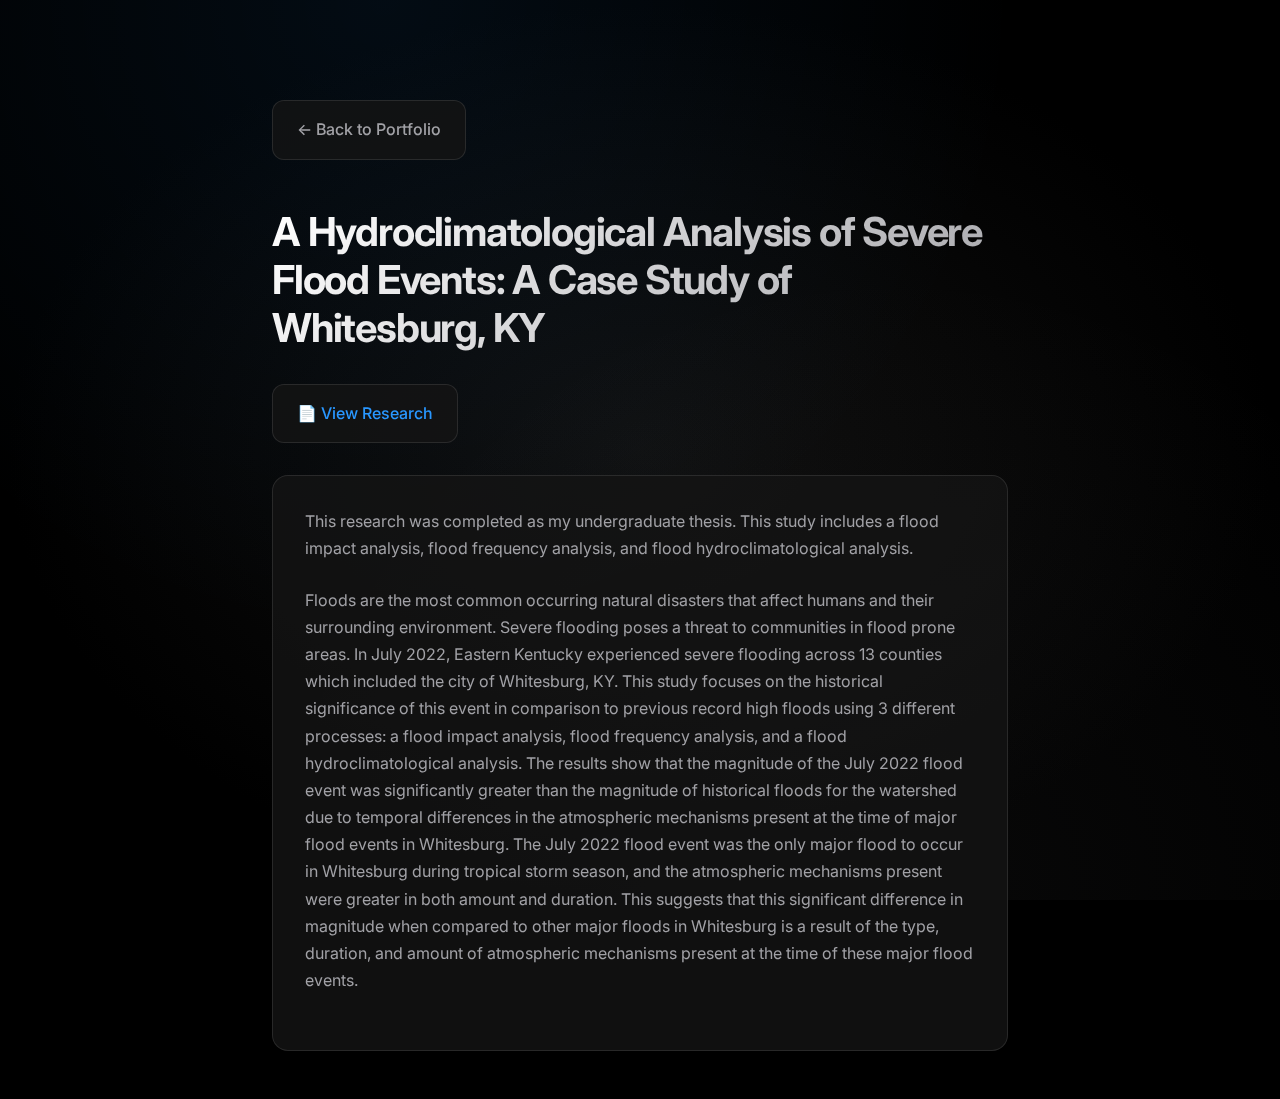
<file: project1.html>
<!DOCTYPE html>
<html lang="en">
    <head>
        <meta charset="utf-8">
        <meta http-equiv="X-UA-Compatible" content="IE=edge">
        <title>Academic Research | Andrew Martin</title>
        <meta name="description" content="A Hydroclimatological Analysis of Severe Flood Events - Undergraduate thesis by Andrew Martin">
        <meta name="viewport" content="width=device-width, initial-scale=1">
        <link rel="stylesheet" href="./styles/main.css">
        <link rel="icon" type="image/jpeg" href="./assets/images/profile_picture.jpeg">
    </head>
    <body>
        <div class="project-detail">
            <a href="index.html" class="back-link">← Back to Portfolio</a>
            
            <h1>A Hydroclimatological Analysis of Severe Flood Events: A Case Study of Whitesburg, KY</h1>

            <div class="project-links">
                <a href="./assets/project1/thesis.pdf" target="_blank" class="project-link">
                    📄 View Research
                </a>
            </div>

            <div class="project-detail__content">
                <p>This research was completed as my undergraduate thesis. This study includes a flood impact analysis, flood frequency analysis, and flood hydroclimatological analysis.</p>

                <p>Floods are the most common occurring natural disasters that affect humans and their surrounding environment. Severe flooding poses a threat to communities in flood prone areas. In July 2022, Eastern Kentucky experienced severe flooding across 13 counties which included the city of Whitesburg, KY. This study focuses on the historical significance of this event in comparison to previous record high floods using 3 different processes: a flood impact analysis, flood frequency analysis, and a flood hydroclimatological analysis. The results show that the magnitude of the July 2022 flood event was significantly greater than the magnitude of historical floods for the watershed due to temporal differences in the atmospheric mechanisms present at the time of major flood events in Whitesburg. The July 2022 flood event was the only major flood to occur in Whitesburg during tropical storm season, and the atmospheric mechanisms present were greater in both amount and duration. This suggests that this significant difference in magnitude when compared to other major floods in Whitesburg is a result of the type, duration, and amount of atmospheric mechanisms present at the time of these major flood events.</p>
            </div>
        </div>
    </body>
</html>
</file>
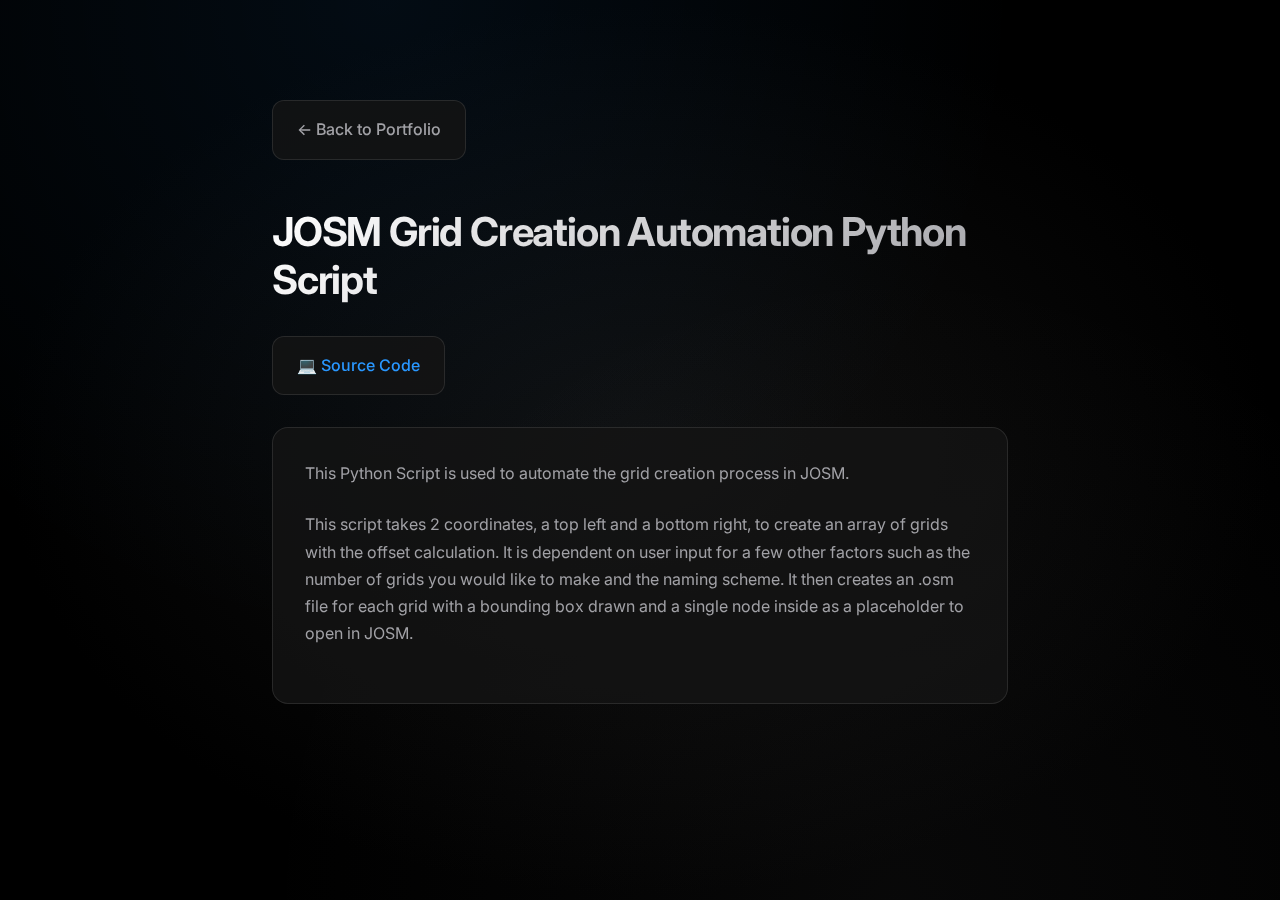
<file: project2.html>
<!DOCTYPE html>
<html lang="en">
    <head>
        <meta charset="utf-8">
        <meta http-equiv="X-UA-Compatible" content="IE=edge">
        <title>JOSM Grid Creation | Andrew Martin</title>
        <meta name="description" content="JOSM Grid Creation Automation Python Script by Andrew Martin">
        <meta name="viewport" content="width=device-width, initial-scale=1">
        <link rel="stylesheet" href="./styles/main.css">
        <link rel="icon" type="image/jpeg" href="./assets/images/profile_picture.jpeg">
    </head>
    <body>
        <div class="project-detail">
            <a href="index.html" class="back-link">← Back to Portfolio</a>
            <h1>JOSM Grid Creation Automation Python Script</h1>

            <div class="project-links">
                <a href="https://github.com/andrew-martin-gis/CreateOSM_MB" target="_blank" class="project-link">
                    💻 Source Code
                </a>
            </div>

            <div class="project-detail__content">
                <p>This Python Script is used to automate the grid creation process in JOSM.</p>

                <p>This script takes 2 coordinates, a top left and a bottom right, to create an array of grids with the offset calculation. It is dependent on user input for a few other factors such as the number of grids you would like to make and the naming scheme. It then creates an .osm file for each grid with a bounding box drawn and a single node inside as a placeholder to open in JOSM.</p>
            </div>
        </div>
    </body>
</html>
</file>
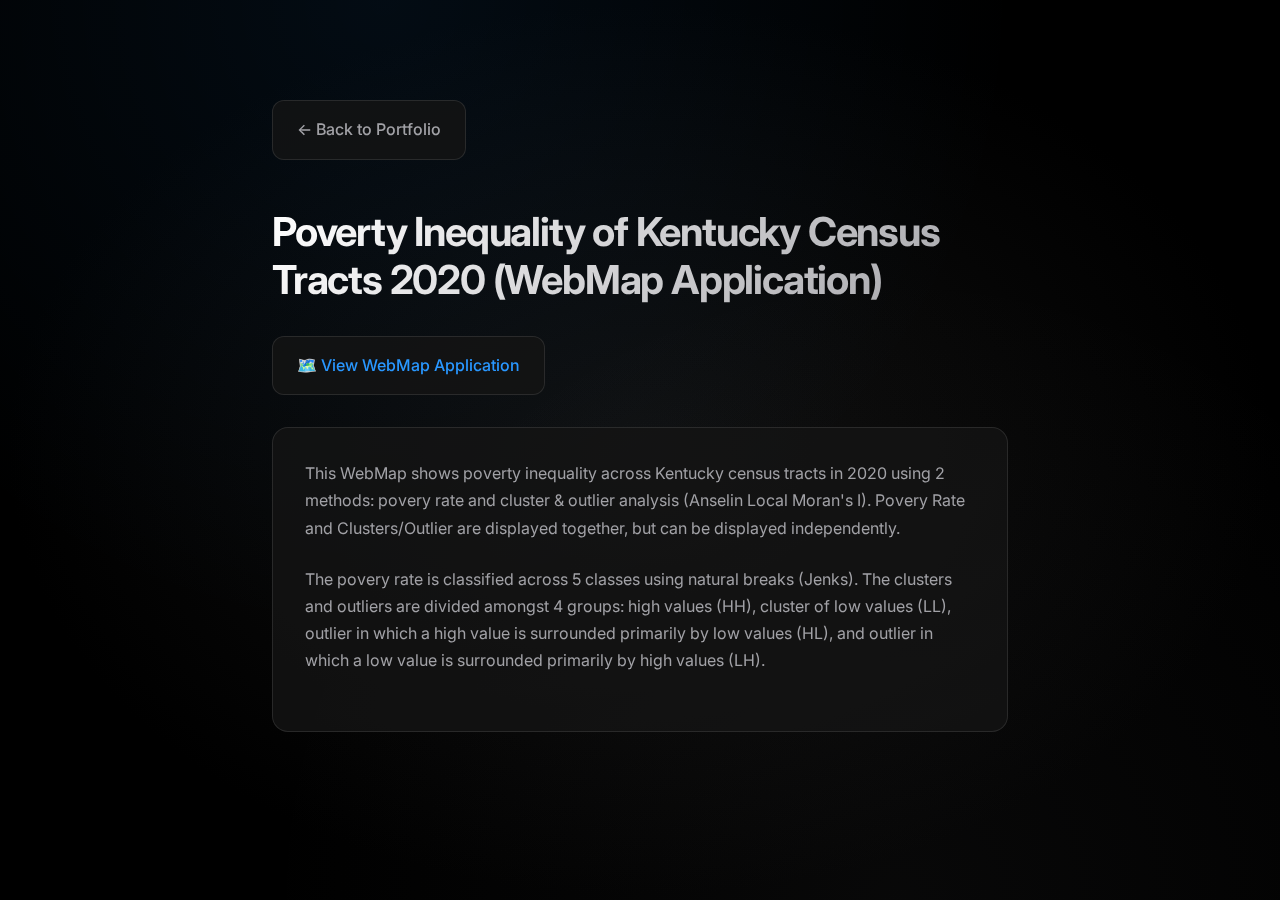
<file: project3.html>
<!DOCTYPE html>
<html lang="en">
    <head>
        <meta charset="utf-8">
        <meta http-equiv="X-UA-Compatible" content="IE=edge">
        <title>Poverty Inequality WebMap | Andrew Martin</title>
        <meta name="description" content="Poverty Inequality of Kentucky Census Tracts 2020 WebMap Application by Andrew Martin">
        <meta name="viewport" content="width=device-width, initial-scale=1">
        <link rel="stylesheet" href="./styles/main.css">
        <link rel="icon" type="image/jpeg" href="./assets/images/profile_picture.jpeg">
    </head>
    <body>
        <div class="project-detail">
            <a href="index.html" class="back-link">← Back to Portfolio</a>
            <h1>Poverty Inequality of Kentucky Census Tracts 2020 (WebMap Application)</h1>

            <div class="project-links">
                <a href="https://centerforgis.maps.arcgis.com/apps/webappviewer/index.html?id=65e88fd502144826ad127659571e5fe6" target="_blank" class="project-link">
                    🗺️ View WebMap Application
                </a>
            </div>

            <div class="project-detail__content">
                <p>This WebMap shows poverty inequality across Kentucky census tracts in 2020 using 2 methods: povery rate and cluster & outlier analysis (Anselin Local Moran's I). Povery Rate and Clusters/Outlier are displayed together, but can be displayed independently.</p>
                
                <p>The povery rate is classified across 5 classes using natural breaks (Jenks). The clusters and outliers are divided amongst 4 groups:  high values (HH), cluster of low values (LL), outlier in which a high value is surrounded primarily by low values (HL), and outlier in which a low value is surrounded primarily by high values (LH).</p>
            </div>
        </div>
    </body>
</html>
</file>
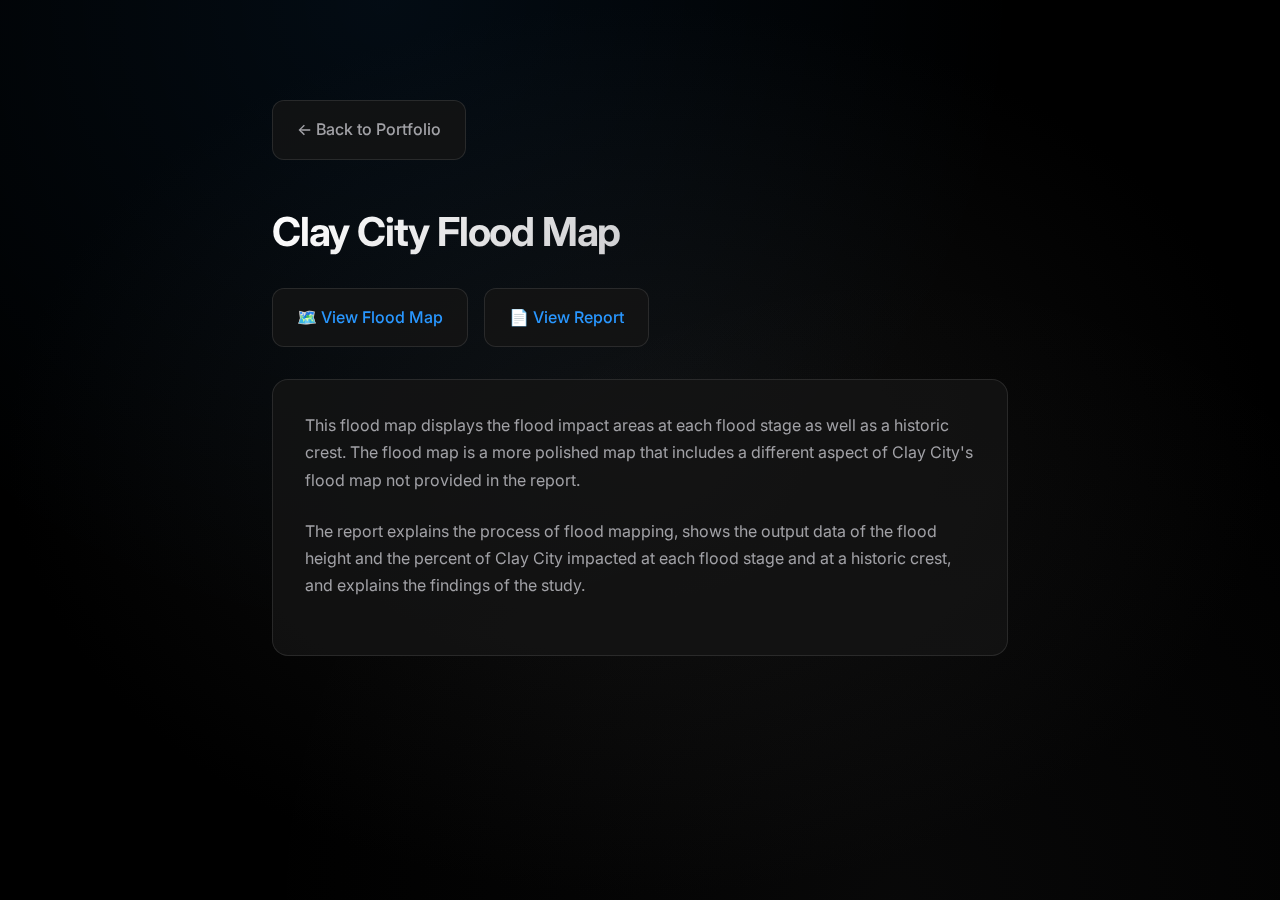
<file: project4.html>
<!DOCTYPE html>
<html lang="en">
    <head>
        <meta charset="utf-8">
        <meta http-equiv="X-UA-Compatible" content="IE=edge">
        <title>Clay City Flood Map | Andrew Martin</title>
        <meta name="description" content="Clay City Flood Map by Andrew Martin">
        <meta name="viewport" content="width=device-width, initial-scale=1">
        <link rel="stylesheet" href="./styles/main.css">
        <link rel="icon" type="image/jpeg" href="./assets/images/profile_picture.jpeg">
    </head>
    <body>
        <div class="project-detail">
            <a href="index.html" class="back-link">← Back to Portfolio</a>
            <h1>Clay City Flood Map</h1>

            <div class="project-links">
                <a href="./assets/project4/clayfloodmap.pdf" target="_blank" class="project-link">
                    🗺️ View Flood Map
                </a>
                <a href="./assets/project4/clayfloodreport.pdf" target="_blank" class="project-link">
                    📄 View Report
                </a>
            </div>

            <div class="project-detail__content">
                <p>This flood map displays the flood impact areas at each flood stage as well as a historic crest. The flood map is a more polished map that includes a different aspect of Clay City's flood map not provided in the report. </p>
                
                <p>The report explains the process of flood mapping, shows the output data of the flood height and the percent of Clay City impacted at each flood stage and at a historic crest, and explains the findings of the study.</p>
            </div>
        </div>
    </body>
</html>
</file>
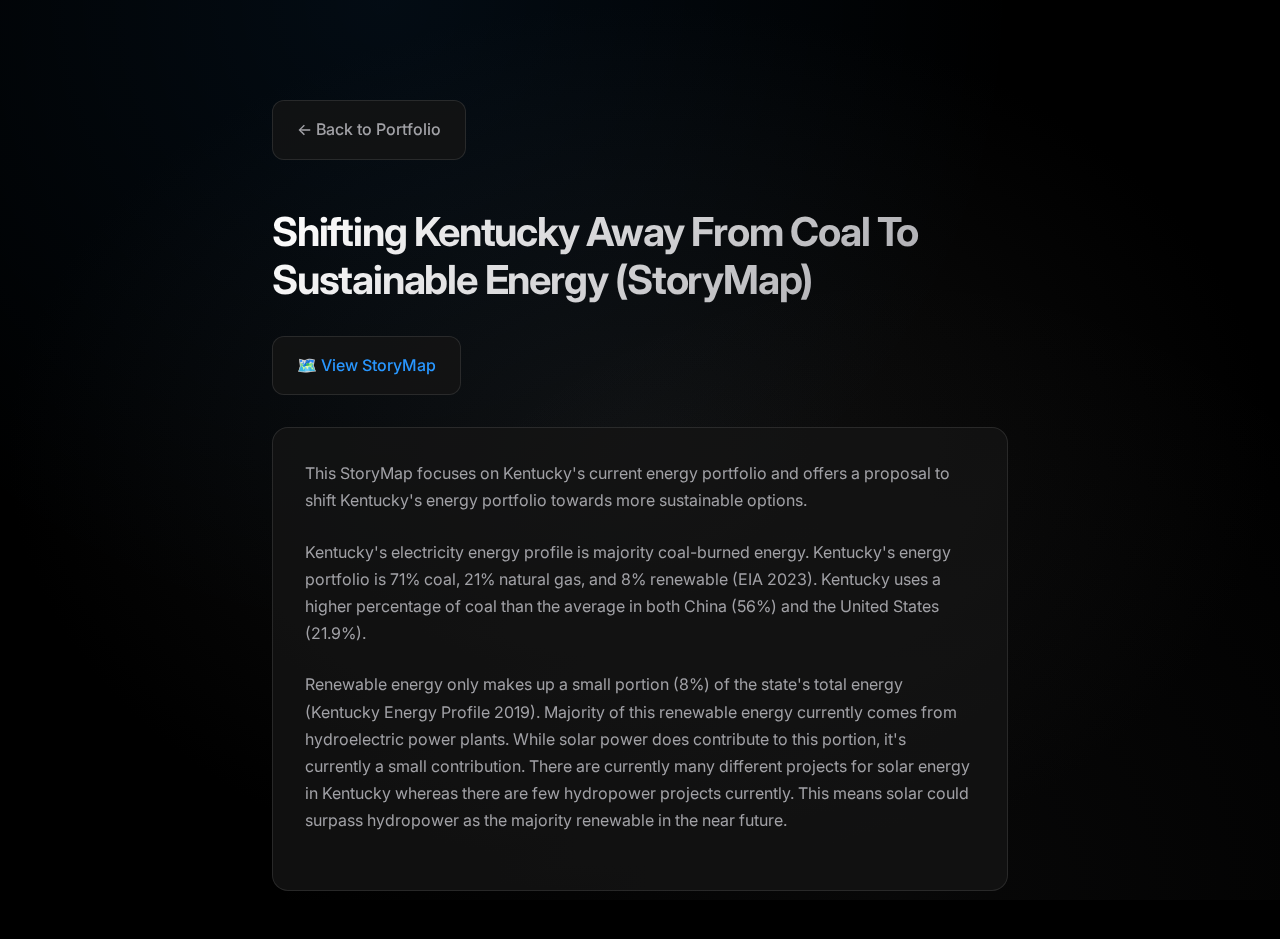
<file: project5.html>
<!DOCTYPE html>
<html lang="en">
    <head>
        <meta charset="utf-8">
        <meta http-equiv="X-UA-Compatible" content="IE=edge">
        <title>Kentucky Energy StoryMap | Andrew Martin</title>
        <meta name="description" content="Shifting Kentucky Away From Coal To Sustainable Energy StoryMap by Andrew Martin">
        <meta name="viewport" content="width=device-width, initial-scale=1">
        <link rel="stylesheet" href="./styles/main.css">
        <link rel="icon" type="image/jpeg" href="./assets/images/profile_picture.jpeg">
    </head>
    <body>
        <div class="project-detail">
            <a href="index.html" class="back-link">← Back to Portfolio</a>
            <h1>Shifting Kentucky Away From Coal To Sustainable Energy (StoryMap)</h1>

            <div class="project-links">
                <a href="https://storymaps.arcgis.com/stories/62df8aa621bd47978ba6dfed570cda8e" target="_blank" class="project-link">
                    🗺️ View StoryMap
                </a>
            </div>

            <div class="project-detail__content">
                <p>This StoryMap focuses on Kentucky's current energy portfolio and offers a proposal to shift Kentucky's energy portfolio towards more sustainable options.</p>
                
                <p>Kentucky's electricity energy profile is majority coal-burned energy. Kentucky's energy portfolio is 71% coal, 21% natural gas, and 8% renewable (EIA 2023). Kentucky uses a higher percentage of coal than the average in both China (56%) and the United States (21.9%).</p>

                <p>Renewable energy only makes up a small portion (8%) of the state's total energy (Kentucky Energy Profile 2019). Majority of this renewable energy currently comes from hydroelectric power plants. While solar power does contribute to this portion, it's currently a small contribution. There are currently many different projects for solar energy in Kentucky whereas there are few hydropower projects currently. This means solar could surpass hydropower as the majority renewable in the near future.</p>
            </div>
        </div>
    </body>
</html>
</file>
<file: styles/main.css>
/* ===== MODERN RESUME WEBSITE STYLES ===== */
/* Dark card-based theme with glassmorphism & gradient effects */

@import url('https://fonts.googleapis.com/css2?family=Inter:wght@300;400;500;600;700;800&display=swap');

/* ===== CSS VARIABLES ===== */
:root {
    /* Dark Theme Base - Monochromatic Futuristic */
    --bg-primary: #000000;
    --bg-secondary: #0a0a0a;
    --bg-card: rgba(20, 20, 20, 0.8);
    --bg-card-hover: rgba(30, 30, 30, 0.9);
    
    /* Text Colors - Monochromatic */
    --text-primary: #f5f5f7;
    --text-secondary: #a1a1a6;
    --text-muted: #6e6e73;
    
    /* Accent Colors - Subtle Monochromatic Blue */
    --accent-primary: #2997ff;
    --accent-secondary: #86868b;
    --accent-tertiary: #1d1d1f;
    --accent-gradient: linear-gradient(135deg, #2997ff 0%, #a1a1a6 50%, #ffffff 100%);
    --accent-glow: rgba(41, 151, 255, 0.3);
    
    /* Borders */
    --border-color: rgba(255, 255, 255, 0.1);
    --border-gradient: linear-gradient(135deg, rgba(41, 151, 255, 0.3), rgba(161, 161, 166, 0.3));
    
    /* Shadows */
    --shadow-card: 0 4px 24px rgba(0, 0, 0, 0.5);
    --shadow-hover: 0 8px 32px rgba(41, 151, 255, 0.1);
    --shadow-glow: 0 0 30px rgba(41, 151, 255, 0.2);
    
    /* Spacing */
    --spacing-xs: 0.5rem;
    --spacing-sm: 1rem;
    --spacing-md: 1.5rem;
    --spacing-lg: 2rem;
    --spacing-xl: 3rem;
    --spacing-2xl: 4rem;
    
    /* Border Radius */
    --radius-sm: 8px;
    --radius-md: 12px;
    --radius-lg: 16px;
    --radius-xl: 24px;
    --radius-full: 50%;
    
    /* Transitions */
    --transition-fast: 0.2s ease;
    --transition-medium: 0.3s ease;
    --transition-slow: 0.5s ease;
}

/* ===== RESET & BASE ===== */
*, *::before, *::after {
    margin: 0;
    padding: 0;
    box-sizing: border-box;
}

html {
    scroll-behavior: smooth;
}

body {
    font-family: 'Inter', -apple-system, BlinkMacSystemFont, 'Segoe UI', Roboto, sans-serif;
    background-color: var(--bg-primary);
    color: var(--text-primary);
    line-height: 1.6;
    min-height: 100vh;
    overflow-x: hidden;
    -webkit-font-smoothing: antialiased;
    -moz-osx-font-smoothing: grayscale;
}

/* Background Pattern */
body::before {
    content: '';
    position: fixed;
    top: 0;
    left: 0;
    width: 100%;
    height: 100%;
    background: 
        radial-gradient(ellipse at 30% 0%, rgba(41, 151, 255, 0.08) 0%, transparent 50%),
        radial-gradient(ellipse at 70% 100%, rgba(161, 161, 166, 0.05) 0%, transparent 50%),
        radial-gradient(ellipse at 50% 50%, rgba(30, 30, 30, 0.5) 0%, transparent 70%);
    pointer-events: none;
    z-index: -1;
}

/* ===== TYPOGRAPHY ===== */
h1, h2, h3, h4 {
    font-family: 'Inter', -apple-system, BlinkMacSystemFont, 'Segoe UI', Roboto, sans-serif;
    font-weight: 600;
    line-height: 1.2;
    color: var(--text-primary);
    letter-spacing: -0.02em;
}

h1 {
    font-size: clamp(2rem, 5vw, 3rem);
    letter-spacing: -0.03em;
    font-weight: 700;
}

h2 {
    font-size: clamp(1.5rem, 3vw, 2rem);
    margin-bottom: var(--spacing-lg);
    position: relative;
    display: inline-block;
    padding: 8px 16px;
    background: linear-gradient(135deg, rgba(41, 151, 255, 0.15), rgba(134, 134, 139, 0.15));
    border-radius: var(--radius-sm);
}

h2::before {
    content: '';
    position: absolute;
    top: 0;
    left: 0;
    right: 0;
    bottom: 0;
    border-radius: var(--radius-sm);
    padding: 1px;
    background: linear-gradient(135deg, #2997ff, #86868b, #ffffff);
    -webkit-mask: linear-gradient(#fff 0 0) content-box, linear-gradient(#fff 0 0);
    -webkit-mask-composite: xor;
    mask-composite: exclude;
    pointer-events: none;
}

h2::after {
    display: none;
}

p {
    color: var(--text-secondary);
    font-size: 1rem;
    line-height: 1.7;
}

a {
    color: var(--accent-primary);
    text-decoration: none;
    transition: var(--transition-medium);
}

a:hover {
    color: var(--accent-secondary);
}

/* ===== LAYOUT ===== */
.container {
    max-width: 1100px;
    margin: 0 auto;
    padding: 0 var(--spacing-lg);
}

main {
    padding: var(--spacing-lg) 0;
}

/* ===== GLASS HEADER ===== */
.site-header {
    position: fixed;
    top: 0;
    left: 0;
    right: 0;
    z-index: 1000;
    padding: 10px var(--spacing-lg);
    background: rgba(0, 0, 0, 0.5);
    backdrop-filter: blur(20px);
    -webkit-backdrop-filter: blur(20px);
    border-bottom: 1px solid rgba(255, 255, 255, 0.05);
    transition: var(--transition-medium);
}

.site-header__content {
    max-width: 1100px;
    margin: 0 auto;
    display: flex;
    align-items: center;
    justify-content: space-between;
}

.site-header__logo {
    display: flex;
    align-items: center;
    gap: var(--spacing-sm);
    text-decoration: none;
}

.site-header__avatar {
    width: 32px;
    height: 32px;
    border-radius: var(--radius-full);
    object-fit: cover;
    border: 2px solid rgba(255, 255, 255, 0.2);
}

.site-header__name {
    font-size: 0.9rem;
    font-weight: 600;
    color: var(--text-primary);
}

.site-header__nav {
    display: flex;
    align-items: center;
    gap: var(--spacing-md);
}

.site-header__link {
    font-size: 0.8rem;
    color: var(--text-secondary);
    text-decoration: none;
    padding: 6px 10px;
    border-radius: var(--radius-sm);
    transition: var(--transition-fast);
}

.site-header__link:hover {
    color: var(--text-primary);
    background: rgba(255, 255, 255, 0.1);
}

/* Main content padding for fixed header */
body {
    padding-top: 52px;
}

/* ===== SECTIONS ===== */
.section {
    margin-bottom: var(--spacing-xl);
    animation: fadeInUp 0.6s ease forwards;
    opacity: 0;
}

.section:nth-child(1) { animation-delay: 0.1s; }
.section:nth-child(2) { animation-delay: 0.2s; }
.section:nth-child(3) { animation-delay: 0.3s; }
.section:nth-child(4) { animation-delay: 0.4s; }
.section:nth-child(5) { animation-delay: 0.5s; }
.section:nth-child(6) { animation-delay: 0.6s; }
.section:nth-child(7) { animation-delay: 0.7s; }

@keyframes fadeInUp {
    from {
        opacity: 0;
        transform: translateY(30px);
    }
    to {
        opacity: 1;
        transform: translateY(0);
    }
}

/* ===== HERO SECTION ===== */
.hero {
    display: flex;
    align-items: center;
    gap: var(--spacing-xl);
    padding: var(--spacing-xl) 0 var(--spacing-lg);
    min-height: auto;
}

.hero__image-wrapper {
    flex-shrink: 0;
    position: relative;
}

.hero__image {
    width: 220px;
    height: 220px;
    border-radius: var(--radius-xl);
    object-fit: cover;
    border: 3px solid transparent;
    background: var(--accent-gradient);
    padding: 3px;
    transition: var(--transition-medium);
    animation: pulse 3s ease-in-out infinite;
}

@keyframes pulse {
    0%, 100% { box-shadow: 0 0 20px rgba(41, 151, 255, 0.2); }
    50% { box-shadow: 0 0 40px rgba(41, 151, 255, 0.3), 0 0 60px rgba(161, 161, 166, 0.1); }
}

.hero__image:hover {
    transform: scale(1.05);
    box-shadow: var(--shadow-glow);
}

.hero__content {
    flex: 1;
}

.hero__name {
    font-size: clamp(2.5rem, 6vw, 3.5rem);
    background: linear-gradient(135deg, #ffffff 0%, #a1a1a6 100%);
    -webkit-background-clip: text;
    -webkit-text-fill-color: transparent;
    background-clip: text;
    margin-bottom: var(--spacing-sm);
    position: relative;
}

.hero__name::after {
    content: 'Andrew Martin';
    position: absolute;
    left: 0;
    top: 0;
    filter: blur(15px);
    opacity: 0.4;
    background: linear-gradient(135deg, #2997ff, #86868b);
    -webkit-background-clip: text;
    -webkit-text-fill-color: transparent;
    background-clip: text;
    z-index: -1;
}

.hero__title {
    font-size: 1.4rem;
    color: var(--text-secondary);
    margin-bottom: var(--spacing-xs);
    font-weight: 400;
}

.hero__company {
    color: var(--accent-primary);
    font-weight: 500;
}

.hero__email {
    display: inline-flex;
    align-items: center;
    gap: var(--spacing-xs);
    margin-top: var(--spacing-md);
    padding: var(--spacing-sm) var(--spacing-md);
    background: var(--bg-card);
    border: 1px solid var(--border-color);
    border-radius: var(--radius-md);
    color: var(--text-primary);
    font-size: 0.95rem;
    transition: var(--transition-medium);
}

.hero__email:hover {
    border-color: var(--accent-primary);
    box-shadow: 0 0 20px rgba(0, 212, 255, 0.1);
}

.hero .socials {
    margin-top: var(--spacing-md);
}

.hero .social-link {
    padding: var(--spacing-xs) var(--spacing-md);
}

/* ===== SOCIAL LINKS ===== */
.socials {
    display: flex;
    gap: var(--spacing-md);
    flex-wrap: wrap;
}

.social-link {
    display: inline-flex;
    align-items: center;
    gap: var(--spacing-xs);
    padding: var(--spacing-sm) var(--spacing-lg);
    background: var(--bg-card);
    border: 1px solid var(--border-color);
    border-radius: var(--radius-md);
    color: var(--text-secondary);
    font-weight: 500;
    transition: var(--transition-medium);
    position: relative;
    overflow: hidden;
}

.social-link::before {
    content: '';
    position: absolute;
    top: 0;
    left: -100%;
    width: 100%;
    height: 100%;
    background: var(--accent-gradient);
    opacity: 0;
    transition: var(--transition-medium);
    z-index: -1;
}

.social-link:hover {
    color: var(--text-primary);
    border-color: transparent;
    transform: translateY(-2px);
    box-shadow: var(--shadow-hover);
}

.social-link:hover::before {
    left: 0;
    opacity: 0.15;
}

/* ===== CARD INTERACTIONS ===== */
.card {
    background: var(--bg-card);
    backdrop-filter: blur(10px);
    -webkit-backdrop-filter: blur(10px);
    border: 1px solid var(--border-color);
    border-radius: var(--radius-lg);
    padding: var(--spacing-lg);
    transition: var(--transition-medium);
    position: relative;
    overflow: hidden;
}

.card::before {
    content: '';
    position: absolute;
    top: 0;
    left: 0;
    right: 0;
    height: 1px;
    background: var(--accent-gradient);
    opacity: 0;
    transition: var(--transition-medium);
}

.card:hover {
    transform: translateY(-4px) scale(1.01);
    border-color: rgba(41, 151, 255, 0.3);
    box-shadow: var(--shadow-hover);
    background: var(--bg-card-hover);
}

.card:hover::before {
    opacity: 1;
}

/* ===== INTERACTIVE SKILLS ===== */
.skills-list {
    list-style: none;
    display: grid;
    gap: 14px;
}

.skills-list li {
    display: flex;
    align-items: center;
    gap: var(--spacing-sm);
    padding: 14px var(--spacing-md);
    background: var(--bg-card);
    border-radius: var(--radius-md);
    color: var(--text-secondary);
    border: 1px solid var(--border-color);
    transition: var(--transition-medium);
    cursor: default;
}

.skills-list li::before {
    content: '✓';
    display: flex;
    align-items: center;
    justify-content: center;
    width: 24px;
    height: 24px;
    background: linear-gradient(135deg, #2997ff, #86868b);
    border-radius: var(--radius-full);
    color: var(--bg-primary);
    font-size: 0.75rem;
    font-weight: 700;
    flex-shrink: 0;
    transition: var(--transition-medium);
}

.skills-list li:hover {
    border-color: rgba(41, 151, 255, 0.3);
    transform: translateX(8px);
    background: var(--bg-card-hover);
}

.skills-list li:hover::before {
    transform: scale(1.1);
    box-shadow: 0 0 10px rgba(41, 151, 255, 0.4);
}

/* ===== TECH STACK & SOFTWARE GRID ===== */
.tech-grid, .software-grid {
    display: flex;
    flex-wrap: wrap;
    gap: var(--spacing-sm);
}

.tech-item, .software-item {
    padding: var(--spacing-sm) var(--spacing-md);
    background: var(--bg-card);
    border: 1px solid var(--border-color);
    border-radius: var(--radius-md);
    color: var(--text-secondary);
    font-weight: 500;
    font-size: 0.9rem;
    transition: var(--transition-medium);
    position: relative;
    overflow: hidden;
    cursor: default;
}

.tech-item::after, .software-item::after {
    content: '';
    position: absolute;
    bottom: 0;
    left: 0;
    width: 100%;
    height: 2px;
    background: linear-gradient(90deg, #2997ff, #86868b);
    transform: scaleX(0);
    transform-origin: left;
    transition: var(--transition-medium);
}

.tech-item:hover, .software-item:hover {
    color: var(--text-primary);
    border-color: #2997ff;
    box-shadow: 0 0 20px rgba(41, 151, 255, 0.15);
    transform: translateY(-3px) scale(1.02);
}

.tech-item:hover::after, .software-item::after {
    transform: scaleX(1);
}

/* ===== EDUCATION & WORK HISTORY - TIMELINE ===== */
.timeline {
    position: relative;
    padding-left: var(--spacing-xl);
}

.timeline::before {
    content: '';
    position: absolute;
    left: 8px;
    top: 0;
    bottom: 0;
    width: 2px;
    background: linear-gradient(to bottom, #2997ff, #86868b, #ffffff);
    border-radius: 1px;
}

.timeline-item {
    position: relative;
    margin-bottom: var(--spacing-xl);
    padding: var(--spacing-lg);
    background: var(--bg-card);
    border: 1px solid var(--border-color);
    border-radius: var(--radius-lg);
    transition: var(--transition-medium);
}

.timeline-item::before {
    content: '';
    position: absolute;
    left: calc(-1 * var(--spacing-xl) + 0px);
    top: 24px;
    width: 14px;
    height: 14px;
    background: var(--bg-primary);
    border: 3px solid #2997ff;
    border-radius: var(--radius-full);
    transition: var(--transition-medium);
}

.timeline-item:hover {
    border-color: rgba(41, 151, 255, 0.3);
    transform: translateX(8px);
    box-shadow: var(--shadow-hover);
    background: var(--bg-card-hover);
}

.timeline-item:hover::before {
    background: #2997ff;
    box-shadow: 0 0 15px rgba(41, 151, 255, 0.5);
    transform: scale(1.2);
}

.timeline-item__title {
    font-size: 1.1rem;
    font-weight: 600;
    color: var(--text-primary);
    margin-bottom: var(--spacing-xs);
}

.timeline-item__date {
    font-size: 0.85rem;
    color: var(--accent-primary);
    font-weight: 500;
    margin-bottom: var(--spacing-sm);
}

.timeline-item__description {
    color: var(--text-secondary);
    margin-bottom: var(--spacing-sm);
}

.timeline-item ul {
    list-style: none;
    margin-top: var(--spacing-sm);
}

.timeline-item ul li {
    position: relative;
    padding-left: var(--spacing-md);
    color: var(--text-muted);
    margin-bottom: var(--spacing-xs);
    font-size: 0.95rem;
}

.timeline-item ul li::before {
    content: '•';
    position: absolute;
    left: 0;
    color: var(--accent-primary);
}

/* ===== PROJECT CARDS ===== */
.projects-grid {
    display: grid;
    gap: var(--spacing-md);
}

.project-card {
    display: flex;
    align-items: center;
    gap: var(--spacing-md);
    padding: var(--spacing-lg);
    background: var(--bg-card);
    border: 1px solid var(--border-color);
    border-radius: var(--radius-lg);
    transition: var(--transition-medium);
    text-decoration: none;
    position: relative;
    overflow: hidden;
}

.project-card::before {
    content: '';
    position: absolute;
    left: 0;
    top: 0;
    height: 100%;
    width: 3px;
    background: var(--accent-gradient);
    opacity: 0;
    transition: var(--transition-medium);
}

.project-card:hover {
    border-color: rgba(41, 151, 255, 0.3);
    transform: translateX(12px) scale(1.01);
    box-shadow: var(--shadow-hover);
    background: var(--bg-card-hover);
}

.project-card:hover::before {
    opacity: 1;
}

.project-card__icon {
    font-size: 1.5rem;
    width: 48px;
    height: 48px;
    display: flex;
    align-items: center;
    justify-content: center;
    background: rgba(41, 151, 255, 0.1);
    border-radius: var(--radius-md);
    flex-shrink: 0;
    transition: var(--transition-medium);
}

.project-card:hover .project-card__icon {
    background: rgba(41, 151, 255, 0.2);
    transform: scale(1.1);
}

.project-card__title {
    font-size: 1.1rem;
    font-weight: 600;
    color: var(--text-primary);
    transition: var(--transition-medium);
}

.project-card:hover .project-card__title {
    color: #2997ff;
}

/* ===== PROJECT DETAIL PAGES ===== */
.project-detail {
    max-width: 800px;
    margin: 0 auto;
    padding: var(--spacing-xl) var(--spacing-lg);
}

.back-link {
    display: inline-flex;
    align-items: center;
    gap: var(--spacing-xs);
    color: var(--text-secondary);
    font-weight: 500;
    margin-bottom: var(--spacing-xl);
    padding: var(--spacing-sm) var(--spacing-md);
    background: var(--bg-card);
    border-radius: var(--radius-md);
    border: 1px solid var(--border-color);
    transition: var(--transition-medium);
}

.back-link:hover {
    color: var(--accent-primary);
    border-color: var(--accent-primary);
    transform: translateX(-4px);
}

.project-detail h1 {
    font-size: clamp(1.8rem, 4vw, 2.5rem);
    margin-bottom: var(--spacing-lg);
    background: linear-gradient(135deg, #ffffff 0%, #a1a1a6 100%);
    -webkit-background-clip: text;
    -webkit-text-fill-color: transparent;
    background-clip: text;
}

.project-links {
    display: flex;
    flex-wrap: wrap;
    gap: var(--spacing-sm);
    margin-bottom: var(--spacing-lg);
}

.project-link {
    display: inline-flex;
    align-items: center;
    gap: var(--spacing-xs);
    padding: var(--spacing-sm) var(--spacing-md);
    background: var(--bg-card);
    border: 1px solid var(--border-color);
    border-radius: var(--radius-md);
    color: var(--accent-primary);
    font-weight: 500;
    transition: var(--transition-medium);
}

.project-link:hover {
    border-color: var(--accent-primary);
    box-shadow: 0 0 20px rgba(0, 212, 255, 0.15);
    transform: translateY(-2px);
}

.project-detail__content {
    padding: var(--spacing-lg);
    background: var(--bg-card);
    border: 1px solid var(--border-color);
    border-radius: var(--radius-lg);
    line-height: 1.8;
}

.project-detail__content p {
    margin-bottom: var(--spacing-md);
}

/* ===== RESPONSIVE ===== */
@media (max-width: 768px) {
    :root {
        --spacing-lg: 1.25rem;
        --spacing-xl: 2rem;
        --spacing-2xl: 2.5rem;
    }
    
    .hero {
        flex-direction: column;
        text-align: center;
        gap: var(--spacing-lg);
    }
    
    .hero__image {
        width: 180px;
        height: 180px;
    }
    
    .hero__email {
        justify-content: center;
    }
    
    .socials {
        justify-content: center;
    }
    
    .timeline {
        padding-left: var(--spacing-lg);
    }
    
    .timeline::before {
        left: 4px;
    }
    
    .timeline-item::before {
        left: calc(-1 * var(--spacing-lg) + -2px);
    }
    
    .timeline-item:hover {
        transform: translateY(-4px);
    }
    
    .project-card {
        flex-direction: column;
        text-align: center;
    }
}

@media (max-width: 480px) {
    .hero__image {
        width: 150px;
        height: 150px;
    }
    
    h2 {
        font-size: 1.5rem;
    }
    
    .tech-grid, .software-grid {
        gap: var(--spacing-xs);
    }
    
    .tech-item, .software-item {
        padding: var(--spacing-xs) var(--spacing-sm);
        font-size: 0.8rem;
    }
    
    /* Mobile header */
    .site-header__nav {
        display: none;
    }
    
    .site-header {
        padding: 8px var(--spacing-md);
    }
    
    .site-header__name {
        font-size: 0.85rem;
    }
    
    body {
        padding-top: 50px;
    }
}

/* ===== SCROLLBAR ===== */
::-webkit-scrollbar {
    width: 6px;
}

::-webkit-scrollbar-track {
    background: #0a0a0a;
}

::-webkit-scrollbar-thumb {
    background: #424245;
    border-radius: 3px;
}

::-webkit-scrollbar-thumb:hover {
    background: #636366;
}

/* ===== SELECTION ===== */
::selection {
    background: var(--accent-primary);
    color: var(--bg-primary);
}
</file>
